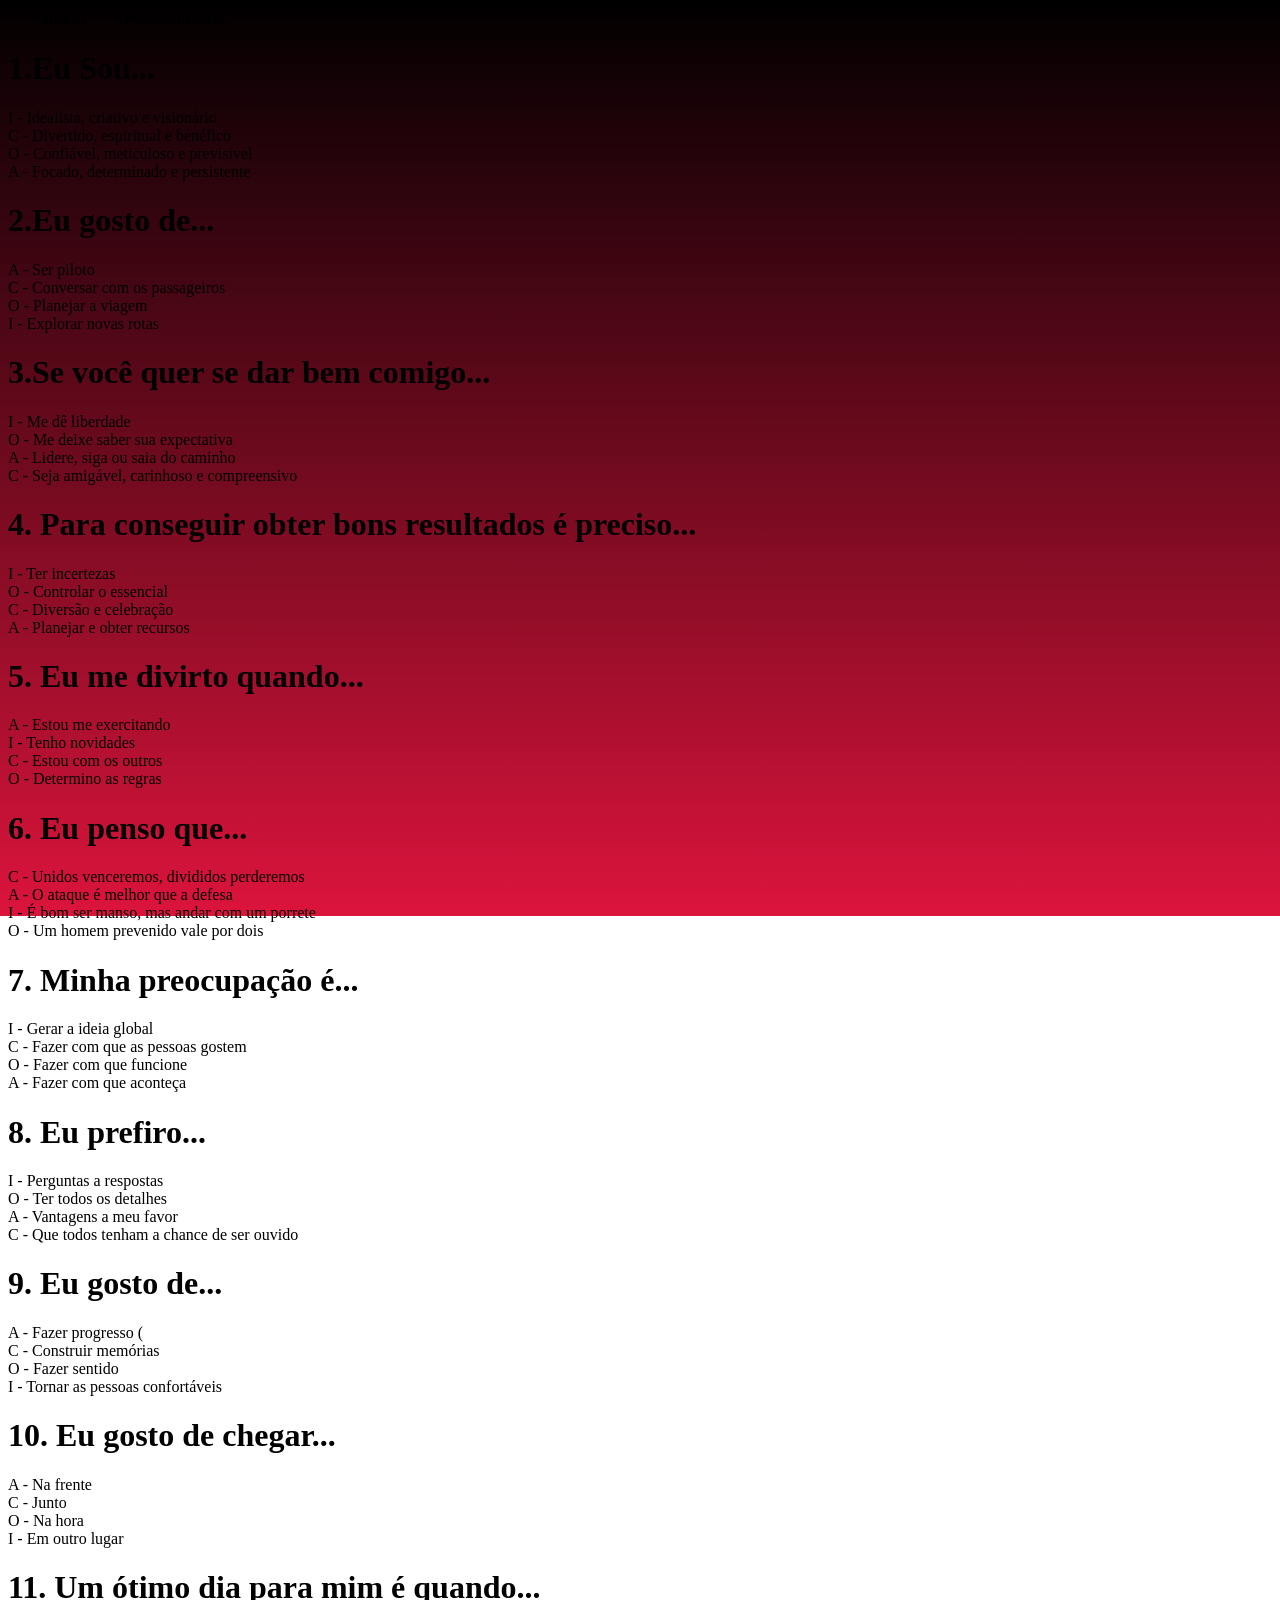
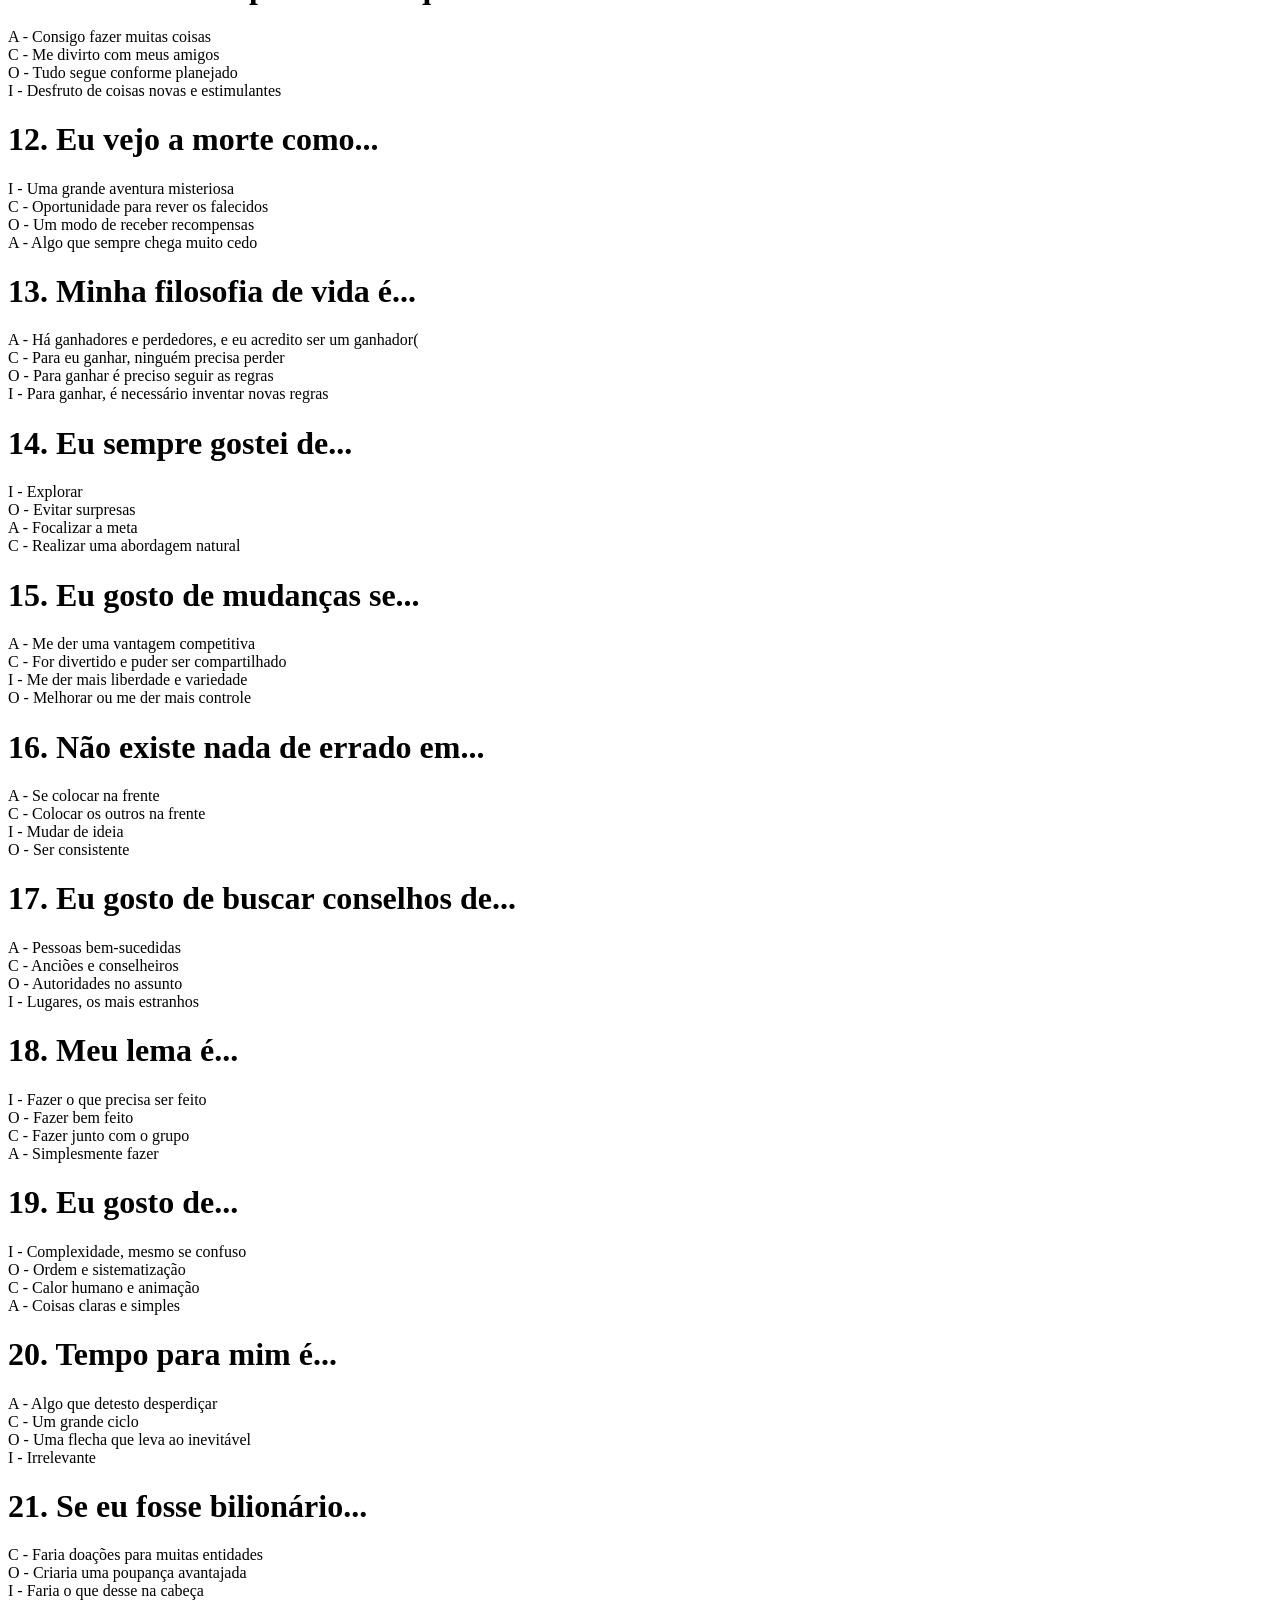
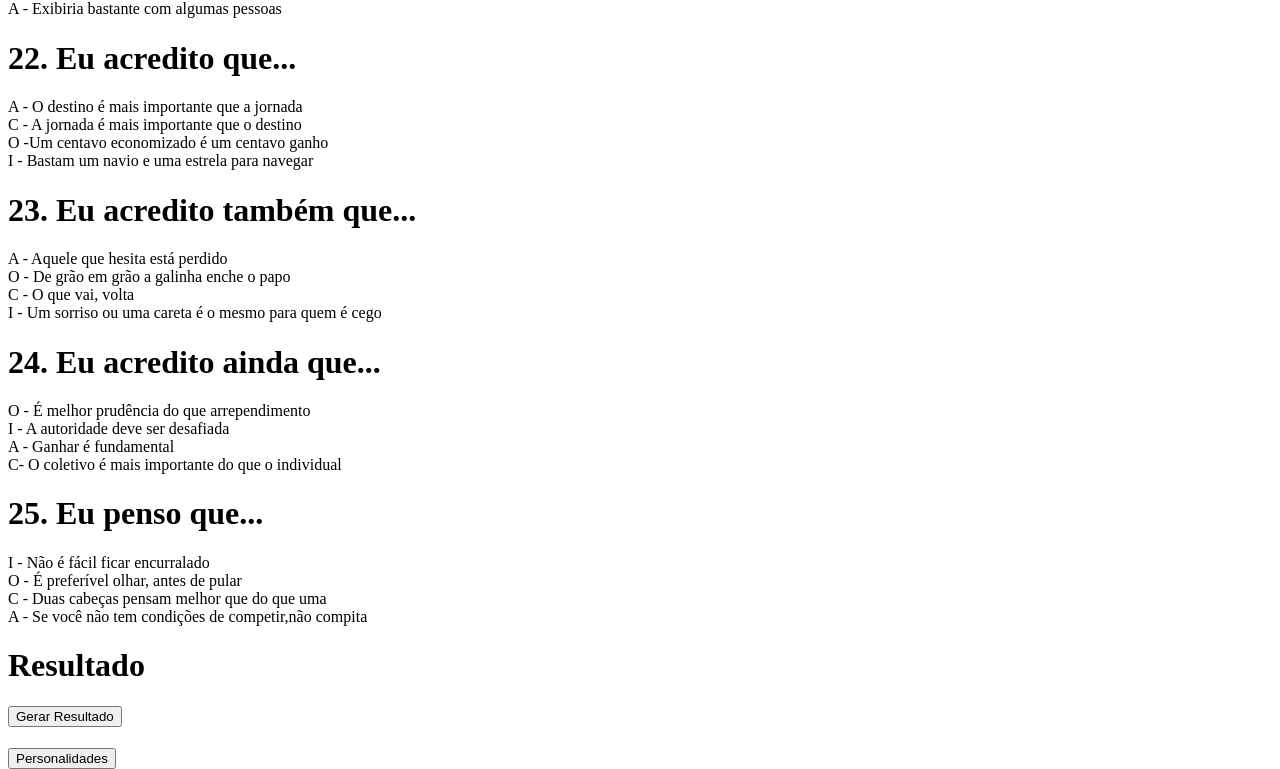
<file: index.html>
<!DOCTYPE html>
<html lang="en">
<head>
    <meta charset="UTF-8">
    <meta name="viewport" content="width=device-width, initial-scale=1.0">
    <link rel="stylesheet" href="style2.css">
    <title>Logica Final</title>

</head>
        <body>
        <div class="navbar">
          <a href="index.html">Início</a>
          <a href="Personalidade.html">Personalidade</a>
        </div>
        
 </header>
<body>
        
    <h1>1.Eu Sou...</h1>
    <input type="radio" style="color: #dc143c" name="pergunta1" class="pergunta" value="aguia">I - Idealista, criativo e visionário<br>
    <input type="radio" style="color: #dc143c" name="pergunta1" class="pergunta" value="gato">C - Divertido, espiritual e benéfico<br>
    <input type="radio" style="color: #dc143c" name="pergunta1" class="pergunta" value="lobo">O - Confiável, meticuloso e previsível <br>
    <input type="radio" style="color: #dc143c" name="pergunta1" class="pergunta" value="tubarao">A - Focado, determinado e persistente<br>

    <h1>2.Eu gosto de...</h1>
    <input type="radio" style="color: #dc143c" name="pergunta2" class="pergunta" value="tubarao">A - Ser piloto<br>
    <input type="radio" style="color: #dc143c" name="pergunta2" class="pergunta" value="gato">C - Conversar com os passageiros<br>
    <input type="radio" style="color: #dc143c" name="pergunta2" class="pergunta" value="lobo">O - Planejar a viagem <br>
    <input type="radio" style="color: #dc143c" name="pergunta2" class="pergunta" value="aguia">I - Explorar novas rotas <br>

    <h1>3.Se você quer se dar bem comigo...</h1>
    <input type="radio" style="color: #dc143c" name="pergunta3" class="pergunta" value="aguia">I - Me dê liberdade <br>
    <input type="radio" style="color: #dc143c" name="pergunta3" class="pergunta" value="lobo">O - Me deixe saber sua expectativa<br>
    <input type="radio" style="color: #dc143c" name="pergunta3" class="pergunta" value="tubarao">A - Lidere, siga ou saia do caminho <br>
    <input type="radio" style="color: #dc143c" name="pergunta3" class="pergunta" value="gato">C - Seja amigável, carinhoso e compreensivo <br>

    <h1>4. Para conseguir obter bons resultados é preciso...</h1>
    <input type="radio" style="color: #dc143c" name="pergunta4" class="pergunta" value="aguia">I - Ter incertezas<br>
    <input type="radio" style="color: #dc143c" name="pergunta4" class="pergunta" value="lobo">O - Controlar o essencial<br>
    <input type="radio" style="color: #dc143c" name="pergunta4" class="pergunta" value="gato">C - Diversão e celebração<br>
    <input type="radio" style="color: #dc143c" name="pergunta4" class="pergunta" value="tubarao">A - Planejar e obter recursos <br>
    
    <h1>5. Eu me divirto quando...</h1>
    <input type="radio" style="color: #dc143c" name="pergunta5" class="pergunta" value="tubarao">A - Estou me exercitando<br>
    <input type="radio" style="color: #dc143c" name="pergunta5" class="pergunta" value="aguia">I - Tenho novidades<br>
    <input type="radio" style="color: #dc143c" name="pergunta5" class="pergunta" value="gato">C - Estou com os outros <br>
    <input type="radio" style="color: #dc143c" name="pergunta5" class="pergunta" value="lobo">O - Determino as regras <br>

    <h1>6. Eu penso que...</h1>
    <input type="radio" style="color: #dc143c" name="pergunta6" class="pergunta" value="gato">C - Unidos venceremos, divididos perderemos <br>
    <input type="radio" style="color: #dc143c" name="pergunta6" class="pergunta" value="tubarao">A - O ataque é melhor que a defesa <br>
    <input type="radio" style="color: #dc143c" name="pergunta6" class="pergunta" value="aguia">I - É bom ser manso, mas andar com um porrete <br>
    <input type="radio" style="color: #dc143c" name="pergunta6" class="pergunta" value="lobo">O - Um homem prevenido vale por dois <br>

    <h1>7. Minha preocupação é...</h1>
    <input type="radio" style="color: #dc143c" name="pergunta7" class="pergunta" value="aguia">I - Gerar a ideia global<br>
    <input type="radio" style="color: #dc143c" name="pergunta7" class="pergunta" value="gato">C - Fazer com que as pessoas gostem <br>
    <input type="radio" style="color: #dc143c" name="pergunta7" class="pergunta" value="lobo">O - Fazer com que funcione <br>
    <input type="radio" style="color: #dc143c" name="pergunta7" class="pergunta" value="tubarao">A - Fazer com que aconteça <br>
    
    <h1>8. Eu prefiro...</h1>
    <input type="radio" style="color: #dc143c" name="pergunta8" class="pergunta" value="aguia">I - Perguntas a respostas <br>
    <input type="radio" style="color: #dc143c" name="pergunta8" class="pergunta" value="lobo">O - Ter todos os detalhes <br>
    <input type="radio" style="color: #dc143c" name="pergunta8" class="pergunta" value="tubarao">A - Vantagens a meu favor <br>
    <input type="radio" style="color: #dc143c" name="pergunta8" class="pergunta" value="gato">C - Que todos tenham a chance de ser ouvido<br>

    <h1>9. Eu gosto de...</h1>
    <input type="radio" style="color: #dc143c" name="pergunta9" class="pergunta" value="tubarao">A - Fazer progresso (<br>
    <input type="radio" style="color: #dc143c" name="pergunta9" class="pergunta" value="gato">C - Construir memórias <br>
    <input type="radio" style="color: #dc143c" name="pergunta9" class="pergunta" value="lobo">O - Fazer sentido <br>
    <input type="radio" style="color: #dc143c" name="pergunta9" class="pergunta" value="aguia">I - Tornar as pessoas confortáveis <br>
    
    <h1>10. Eu gosto de chegar...</h1>
    <input type="radio" style="color: #dc143c" name="pergunta10" class="pergunta" value="tubarao">A - Na frente <br>
    <input type="radio" style="color: #dc143c" name="pergunta10" class="pergunta" value="gato">C - Junto <br>
    <input type="radio" style="color: #dc143c" name="pergunta10" class="pergunta" value="lobo">O - Na hora<br>
    <input type="radio" style="color: #dc143c" name="pergunta10" class="pergunta" value="aguia">I - Em outro lugar <br>

    <h1>11. Um ótimo dia para mim é quando...</h1>
    <input type="radio" style="color: #dc143c" name="pergunta11" class="pergunta" value="tubarao">A - Consigo fazer muitas coisas<br>
    <input type="radio" style="color: #dc143c" name="pergunta11" class="pergunta" value="gato">C - Me divirto com meus amigos<br>
    <input type="radio" style="color: #dc143c" name="pergunta11" class="pergunta" value="lobo">O - Tudo segue conforme planejado <br>
    <input type="radio" style="color: #dc143c" name="pergunta11" class="pergunta" value="aguia">I - Desfruto de coisas novas e estimulantes<br>

    <h1>12. Eu vejo a morte como...</h1>
    <input type="radio" style="color: #dc143c" name="pergunta12" class="pergunta" value="aguia">I - Uma grande aventura misteriosa <br>
    <input type="radio" style="color: #dc143c" name="pergunta12" class="pergunta" value="gato">C - Oportunidade para rever os falecidos <br>
    <input type="radio" style="color: #dc143c" name="pergunta12" class="pergunta" value="lobo">O - Um modo de receber recompensas <br>
    <input type="radio" style="color: #dc143c" name="pergunta12" class="pergunta" value="tubarao">A - Algo que sempre chega muito cedo <br>

    <h1>13. Minha filosofia de vida é...</h1>
    <input type="radio" style="color: #dc143c" name="pergunta13" class="pergunta" value="tubarao">A - Há ganhadores e perdedores, e eu acredito ser um ganhador( <br>
    <input type="radio" style="color: #dc143c" name="pergunta13" class="pergunta" value="gato">C - Para eu ganhar, ninguém precisa perder <br>
    <input type="radio" style="color: #dc143c" name="pergunta13" class="pergunta" value="lobo">O - Para ganhar é preciso seguir as regras <br>
    <input type="radio" style="color: #dc143c" name="pergunta13" class="pergunta" value="aguia">I - Para ganhar, é necessário inventar novas regras<br>
    
    <h1>14. Eu sempre gostei de...</h1>
    <input type="radio" style="color: #dc143c" name="pergunta14" class="pergunta" value="aguia">I - Explorar<br>
    <input type="radio" style="color: #dc143c" name="pergunta14" class="pergunta" value="lobo">O - Evitar surpresas <br>
    <input type="radio" style="color: #dc143c" name="pergunta14" class="pergunta" value="tubarao">A - Focalizar a meta<br>
    <input type="radio" style="color: #dc143c" name="pergunta14" class="pergunta" value="gato">C - Realizar uma abordagem natural <br>

    <h1>15. Eu gosto de mudanças se...</h1>
    <input type="radio" style="color: #dc143c" name="pergunta15" class="pergunta" value="tubarao">A - Me der uma vantagem competitiva <br>
    <input type="radio" style="color: #dc143c" name="pergunta15" class="pergunta" value="gato">C - For divertido e puder ser compartilhado <br>
    <input type="radio" style="color: #dc143c" name="pergunta15" class="pergunta" value="aguia">I - Me der mais liberdade e variedade <br>
    <input type="radio" style="color: #dc143c" name="pergunta15" class="pergunta" value="lobo">O - Melhorar ou me der mais controle <br>

    <h1>16. Não existe nada de errado em...</h1>
    <input type="radio" style="color: #dc143c" name="pergunta16" class="pergunta" value="tubarao">A - Se colocar na frente <br>
    <input type="radio" style="color: #dc143c" name="pergunta16" class="pergunta" value="gato">C - Colocar os outros na frente <br>
    <input type="radio" style="color: #dc143c" name="pergunta16" class="pergunta" value="aguia">I - Mudar de ideia <br>
    <input type="radio" style="color: #dc143c" name="pergunta16" class="pergunta" value="lobo">O - Ser consistente <br>

    <h1>17. Eu gosto de buscar conselhos de...</h1>
    <input type="radio" style="color: #dc143c" name="pergunta17" class="pergunta" value="aguia">A - Pessoas bem-sucedidas <br>
    <input type="radio" style="color: #dc143c" name="pergunta17" class="pergunta" value="lobo">C - Anciões e conselheiros<br>
    <input type="radio" style="color: #dc143c" name="pergunta17" class="pergunta" value="tubarao">O - Autoridades no assunto  <br>
    <input type="radio" style="color: #dc143c" name="pergunta17" class="pergunta" value="gato">I - Lugares, os mais estranhos <br>

    <h1>18. Meu lema é...</h1>
    <input type="radio" style="color: #dc143c" name="pergunta18" class="pergunta" value="aguia">I - Fazer o que precisa ser feito <br>
    <input type="radio" style="color: #dc143c" name="pergunta18" class="pergunta" value="lobo">O - Fazer bem feito <br>
    <input type="radio" style="color: #dc143c" name="pergunta18" class="pergunta" value="tubarao">C - Fazer junto com o grupo <br>
    <input type="radio" style="color: #dc143c" name="pergunta18" class="pergunta" value="gato">A - Simplesmente fazer <br>
   
    <h1>19. Eu gosto de...</h1>
    <input type="radio" style="color: #dc143c" name="pergunta19" class="pergunta" value="aguia">I - Complexidade, mesmo se confuso  <br>
    <input type="radio" style="color: #dc143c" name="pergunta19" class="pergunta" value="lobo">O - Ordem e sistematização <br>
    <input type="radio" style="color: #dc143c" name="pergunta19" class="pergunta" value="tubarao">C - Calor humano e animação <br>
    <input type="radio" style="color: #dc143c" name="pergunta19" class="pergunta" value="gato">A - Coisas claras e simples <br>

    <h1>20. Tempo para mim é...</h1>
    <input type="radio" style="color: #dc143c" name="pergunta20" class="pergunta" value="aguia">A - Algo que detesto desperdiçar  <br>
    <input type="radio" style="color: #dc143c" name="pergunta20" class="pergunta" value="lobo">C - Um grande ciclo <br>
    <input type="radio" style="color: #dc143c" name="pergunta20" class="pergunta" value="tubarao">O - Uma flecha que leva ao inevitável <br>
    <input type="radio" style="color: #dc143c" name="pergunta20" class="pergunta" value="gato">I - Irrelevante <br>
    
    <h1>21. Se eu fosse bilionário...</h1>
    <input type="radio" style="color: #dc143c" name="pergunta21" class="pergunta" value="aguia">C - Faria doações para muitas entidades <br>
    <input type="radio" style="color: #dc143c" name="pergunta21" class="pergunta" value="lobo">O - Criaria uma poupança avantajada<br>
    <input type="radio" style="color: #dc143c" name="pergunta21" class="pergunta" value="tubarao"> I - Faria o que desse na cabeça<br>
    <input type="radio" style="color: #dc143c" name="pergunta21" class="pergunta" value="gato">A - Exibiria bastante com algumas pessoas <br>

    <h1>22. Eu acredito que...</h1>
    <input type="radio" style="color: #dc143c" name="pergunta22" class="pergunta" value="aguia">A - O destino é mais importante que a jornada <br>
    <input type="radio" style="color: #dc143c" name="pergunta22" class="pergunta" value="lobo">C - A jornada é mais importante que o destino <br>
    <input type="radio" style="color: #dc143c" name="pergunta22" class="pergunta" value="tubarao">O -Um centavo economizado é um centavo ganho <br>
    <input type="radio" style="color: #dc143c" name="pergunta22" class="pergunta" value="gato">I - Bastam um navio e uma estrela para navegar<br>

    <h1>23. Eu acredito também que...</h1>
    <input type="radio" style="color: #dc143c" name="pergunta23" class="pergunta" value="aguia">A - Aquele que hesita está perdido <br>
    <input type="radio" style="color: #dc143c" name="pergunta23" class="pergunta" value="lobo">O - De grão em grão a galinha enche o papo <br>
    <input type="radio" style="color: #dc143c" name="pergunta23" class="pergunta" value="tubarao">C - O que vai, volta  <br>
    <input type="radio" style="color: #dc143c" name="pergunta23" class="pergunta" value="gato">I - Um sorriso ou uma careta é o mesmo para quem é cego  <br>

    <h1>24. Eu acredito ainda que...</h1>
    <input type="radio" style="color: #dc143c" name="pergunta24" class="pergunta" value="aguia">O - É melhor prudência do que arrependimento<br>
    <input type="radio" style="color: #dc143c" name="pergunta24" class="pergunta" value="lobo">I - A autoridade deve ser desafiada<br>
    <input type="radio" style="color: #dc143c" name="pergunta24" class="pergunta" value="tubarao">A - Ganhar é fundamental<br>
    <input type="radio" style="color: #dc143c" name="pergunta24" class="pergunta" value="gato">C- O coletivo é mais importante do que o individual <br>

    <h1>25. Eu penso que...</h1>
    <input type="radio" style="color: #dc143c" name="pergunta25" class="pergunta" value="aguia">I - Não é fácil ficar encurralado <br>
    <input type="radio" style="color: #dc143c" name="pergunta25" class="pergunta" value="lobo">O - É preferível olhar, antes de pular <br>
    <input type="radio" style="color: #dc143c" name="pergunta25" class="pergunta" value="tubarao">C - Duas cabeças pensam melhor que do que uma <br>
    <input type="radio" style="color: #dc143c" name="pergunta25" class="pergunta" value="gato">A - Se você não tem condições de competir,não compita <br>
    
    <h1>Resultado</h1>
    <input type="button" id="btn" value="Gerar Resultado">
    <h1 id="resultado"></h1>
    
    <a href="http://127.0.0.1:5500/Personalidade.html"><button>Personalidades</button>
    <br>
    <script>
         
        document.getElementById("btn").onclick = function(){
        
        var contAguia=0;
        var contLobo=0;
        var contTubarao=0;
        var contGato=0;

        
        var radio = document.getElementsByClassName("pergunta");
        
        for(var i=0; i<radio.length; i++){
        
            if(radio[i].checked){
                
                if(radio[i].value==="aguia"){
                    contAguia++;
                } else if(radio[i].value==="lobo"){
                contLobo++;
                } else if(radio[i].value==="tubarao"){
                    contTubarao++;
                } else {
                    contGato++;
                }
            }
        }
    
        var resultado = `Aguia = ${contAguia}<br>
        Tubarao = ${contTubarao}<br>
        Lobo = ${contLobo} <br>
        Gato = ${contGato}`

        document.getElementById("resultado").innerHTML = resultado;
    }
    </script>
    
</body>
    
</html>
</file>
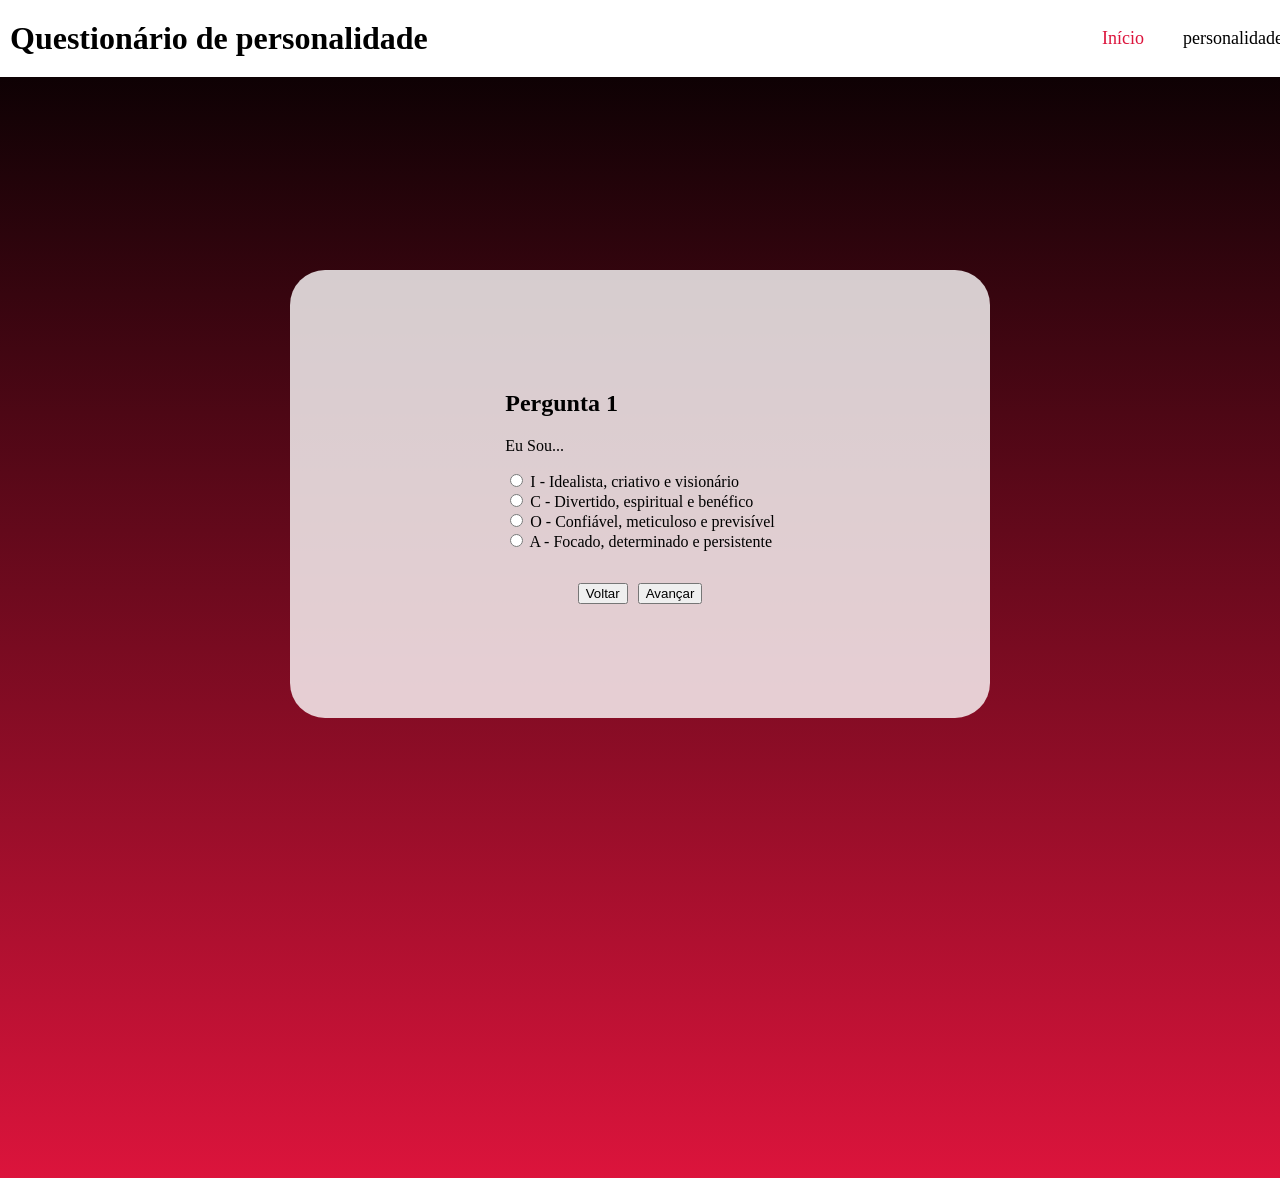
<file: index2.html>
<!DOCTYPE html>
<html lang="en">

<head>
    <meta charset="UTF-8">
    <meta name="viewport" content="width=device-width, initial-scale=1.0">
    <link rel="stylesheet" href="style2.css">
    <title>Questionário de personalidade</title>
</head>

<body>
    <main class="main">
        <header class="header">
            <a class="logo">Questionário de personalidade</a>

            <nav class="navbar">
                <a href="index3.html" class="ativo">Início</a>
                <a href="Personalidade.html">personalidades</a>
            </nav>
        </header>

        <body>
            <div class="questionario">
                <div class="pergunta ativa">
                    <h2>Pergunta 1</h2>
                    <p>Eu Sou...</p>
                    <input type="radio" name="resposta1" id="resposta1-1">
                    <label for="resposta1-1">I - Idealista, criativo e visionário</label>
                    <br>
                    <input type="radio" name="resposta1" id="resposta1-2">
                    <label for="resposta1-2">C - Divertido, espiritual e benéfico</label>
                    <br>
                    <input type="radio" name="resposta1" id="resposta1-3">
                    <label for="resposta1-3">O - Confiável, meticuloso e previsível</label>
                    <br>
                    <input type="radio" name="resposta1" id="resposta1-4">
                    <label for="resposta1-4">A - Focado, determinado e persistente</label>
                </div>

                <div class="pergunta">
                    <h2>Pergunta 2</h2>
                    <p>Eu gosto de...</p>
                    <input type="radio" name="resposta2" id="resposta2-1">
                    <label for="resposta2-1">A - Ser piloto</label>
                    <br>
                    <input type="radio" name="resposta2" id="resposta2-2">
                    <label for="resposta2-2">C - Conversar com os passageiros</label>
                    <br>
                    <input type="radio" name="resposta2" id="resposta2-3">
                    <label for="resposta2-3">O - Planejar a viagem</label>
                    <br>
                    <input type="radio" name="resposta2" id="resposta2-4">
                    <label for="resposta2-4">I - Explorar novas rotas</label>
                </div>

                <div class="pergunta">
                    <h2>Pergunta 3</h2>
                    <p>Se você quer se dar bem comigo...</p>
                    <input type="radio" name="resposta3" id="resposta2-1">
                    <label for="resposta2-1">I - Me dê liberdade</label>
                    <br>
                    <input type="radio" name="resposta3" id="resposta2-2">
                    <label for="resposta2-2">O - Me deixe saber sua expectativa</label>
                    <br>
                    <input type="radio" name="resposta3" id="resposta2-3">
                    <label for="resposta2-3">A - Lidere, siga ou saia do caminho</label>
                    <br>
                    <input type="radio" name="resposta3" id="resposta2-4">
                    <label for="resposta2-4">C - Seja amigável, carinhoso e compreensivo</label>
                </div>

                <div class="pergunta">
                    <h2>Pergunta 4</h2>
                    <p>Para conseguir obter bons resultados é preciso...</p>
                    <input type="radio" name="resposta4" id="resposta2-1">
                    <label for="resposta2-1">I - Ter incertezas</label>
                    <br>
                    <input type="radio" name="resposta4" id="resposta2-2">
                    <label for="resposta2-2">O - Controlar o essencial</label>
                    <br>
                    <input type="radio" name="resposta4" id="resposta2-3">
                    <label for="resposta2-3">C - Diversão e celebração</label>
                    <br>
                    <input type="radio" name="resposta4" id="resposta2-4">
                    <label for="resposta2-4">A - Planejar e obter recursos</label>
                </div>

                <div class="pergunta">
                    <h2>Pergunta 5</h2>
                    <p>Eu me divirto quando...</p>
                    <input type="radio" name="resposta5" id="resposta2-1">
                    <label for="resposta2-1">A - Estou me exercitando</label>
                    <br>
                    <input type="radio" name="resposta5" id="resposta2-2">
                    <label for="resposta2-2">I - Tenho novidades</label>
                    <br>
                    <input type="radio" name="resposta5" id="resposta2-3">
                    <label for="resposta2-3">C - Estou com os outros</label>
                    <br>
                    <input type="radio" name="resposta5" id="resposta2-4">
                    <label for="resposta2-4">O - Determino as regras</label>
                </div>

                <div class="pergunta">
                    <h2>Pergunta 6</h2>
                    <p>Eu penso que...</p>
                    <input type="radio" name="resposta6" id="resposta2-1">
                    <label for="resposta2-1">C - Unidos venceremos, divididos perderemos</label>
                    <br>
                    <input type="radio" name="resposta6" id="resposta2-2">
                    <label for="resposta2-2">A - O ataque é melhor que a defesa</label>
                    <br>
                    <input type="radio" name="resposta6" id="resposta2-3">
                    <label for="resposta2-3">I - É bom ser manso, mas andar com um porrete</label>
                    <br>
                    <input type="radio" name="resposta6" id="resposta2-4">
                    <label for="resposta2-4">O - Um homem prevenido vale por dois</label>
                </div>

                <div class="pergunta">
                    <h2>Pergunta 7</h2>
                    <p>Minha preocupação é...</p>
                    <input type="radio" name="resposta6" id="resposta2-1">
                    <label for="resposta2-1">I - Gerar a ideia global</label>
                    <br>
                    <input type="radio" name="resposta6" id="resposta2-2">
                    <label for="resposta2-2">C - Fazer com que as pessoas gostem</label>
                    <br>
                    <input type="radio" name="resposta6" id="resposta2-3">
                    <label for="resposta2-3">O - Fazer com que funcione </label>
                    <br>
                    <input value="" type="radio" name="resposta6" id="resposta2-4">
                    <label for="resposta2-4">A - Fazer com que aconteça</label>
                </div>

                <div class="pergunta">
                    <h2>Pergunta 8</h2>
                    <p>Eu prefiro...</p>
                    <input type="radio" name="resposta7" id="resposta2-1">
                    <label for="resposta2-1">I - Perguntas a respostas </label>
                    <br>
                    <input type="radio" name="resposta7" id="resposta2-2">
                    <label for="resposta2-2">O - Ter todos os detalhes </label>
                    <br>
                    <input type="radio" name="resposta7" id="resposta2-3">
                    <label for="resposta2-3">A - Vantagens a meu favor</label>
                    <br>
                    <input type="radio" name="resposta7" id="resposta2-4">
                    <label for="resposta2-4">C - Que todos tenham a chance de ser ouvido</label>
                </div>

                <div class="pergunta">
                    <h2>Pergunta 9</h2>
                    <p>Eu gosto de...</p>
                    <input type="radio" name="resposta8" id="resposta2-1">
                    <label for="resposta2-1">A - Fazer progresso </label>
                    <br>
                    <input type="radio" name="resposta8" id="resposta2-2">
                    <label for="resposta2-2">C - Construir memórias</label>
                    <br>
                    <input type="radio" name="resposta8" id="resposta2-3">
                    <label for="resposta2-3">O - Fazer sentido</label>
                    <br>
                    <input type="radio" name="resposta8" id="resposta2-4">
                    <label for="resposta2-4">I - Tornar as pessoas confortáveis </label>
                </div>

                <div class="pergunta">
                    <h2>Pergunta 10</h2>
                    <p>Eu gosto de chegar...</p>
                    <input type="radio" name="resposta9" id="resposta2-1">
                    <label for="resposta2-1">A - Na frente </label>
                    <br>
                    <input type="radio" name="resposta9" id="resposta2-2">
                    <label for="resposta2-2">C - Junto</label>
                    <br>
                    <input type="radio" name="resposta9" id="resposta2-3">
                    <label for="resposta2-3">O - Na hora</label>
                    <br>
                    <input type="radio" name="resposta9" id="resposta2-4">
                    <label for="resposta2-4">I - Em outro lugar</label>
                </div>

                <div class="pergunta">
                    <h2>Pergunta 11</h2>
                    <p> Um ótimo dia para mim é quando...</p>
                    <input type="radio" name="resposta10" id="resposta2-1">
                    <label for="resposta2-1">A - Consigo fazer muitas coisas</label>
                    <br>
                    <input type="radio" name="resposta10" id="resposta2-2">
                    <label for="resposta2-2">C - Me divirto com meus amigos</label>
                    <br>
                    <input type="radio" name="resposta10" id="resposta2-3">
                    <label for="resposta2-3">O - Tudo segue conforme planejado</label>
                    <br>
                    <input type="radio" name="resposta10" id="resposta2-4">
                    <label for="resposta2-4">I - Desfruto de coisas novas e estimulantes</label>
                </div>

                <div class="pergunta">
                    <h2>Pergunta 12</h2>
                    <p>Eu vejo a morte como...</p>
                    <input type="radio" name="resposta11" id="resposta2-1">
                    <label for="resposta2-1">I - Uma grande aventura misteriosa</label>
                    <br>
                    <input type="radio" name="resposta11" id="resposta2-2">
                    <label for="resposta2-2">C - Oportunidade para rever os falecidos </label>
                    <br>
                    <input type="radio" name="resposta11" id="resposta2-3">
                    <label for="resposta2-3">O - Um modo de receber recompensas</label>
                    <br>
                    <input type="radio" name="resposta11" id="resposta2-4">
                    <label for="resposta2-4">A - Algo que sempre chega muito cedo</label>
                </div>

                <div class="pergunta">
                    <h2>Pergunta 13</h2>
                    <p>Minha filosofia de vida é...</p>
                    <input type="radio" name="resposta12" id="resposta2-1">
                    <label for="resposta2-1">A - Há ganhadores e perdedores, e eu acredito ser um ganhador</label>
                    <br>
                    <input type="radio" name="resposta12" id="resposta2-2">
                    <label for="resposta2-2">C - Para eu ganhar, ninguém precisa perder </label>
                    <br>
                    <input type="radio" name="resposta12" id="resposta2-3">
                    <label for="resposta2-3">O - Para ganhar é preciso seguir as regras</label>
                    <br>
                    <input type="radio" name="resposta12" id="resposta2-4">
                    <label for="resposta2-4">I - Para ganhar, é necessário inventar novas regras</label>
                </div>

                <div class="pergunta">
                    <h2>Pergunta 14</h2>
                    <p>Eu sempre gostei de...</p>
                    <input type="radio" name="resposta13" id="resposta2-1">
                    <label for="resposta2-1">I - Explorar</label>
                    <br>
                    <input type="radio" name="resposta13" id="resposta2-2">
                    <label for="resposta2-2">O - Evitar surpresas</label>
                    <br>
                    <input type="radio" name="resposta13" id="resposta2-3">
                    <label for="resposta2-3">A - Focalizar a meta</label>
                    <br>
                    <input type="radio" name="resposta13" id="resposta2-4">
                    <label for="resposta2-4">C - Realizar uma abordagem natural </label>
                </div>

                <div class="pergunta">
                    <h2>Pergunta 15</h2>
                    <p>Eu gosto de mudanças se...</p>
                    <input type="radio" name="resposta14" id="resposta2-1">
                    <label for="resposta2-1">A - Me der uma vantagem competitiva</label>
                    <br>
                    <input type="radio" name="resposta14" id="resposta2-2">
                    <label for="resposta2-2">C - For divertido e puder ser compartilhado</label>
                    <br>
                    <input type="radio" name="resposta14" id="resposta2-3">
                    <label for="resposta2-3">I - Me der mais liberdade e variedade</label>
                    <br>
                    <input type="radio" name="resposta14" id="resposta2-4">
                    <label for="resposta2-4">O - Melhorar ou me der mais controle</label>
                </div>

                <div class="pergunta">
                    <h2>Pergunta 16</h2>
                    <p>Não existe nada de errado em...</p>
                    <input type="radio" name="resposta15" id="resposta2-1">
                    <label for="resposta2-1">A - Se colocar na frente</label>
                    <br>
                    <input type="radio" name="resposta15" id="resposta2-2">
                    <label for="resposta2-2">C - Colocar os outros na frente</label>
                    <br>
                    <input type="radio" name="resposta15" id="resposta2-3">
                    <label for="resposta2-3">I - Mudar de ideia</label>
                    <br>
                    <input type="radio" name="resposta15" id="resposta2-4">
                    <label for="resposta2-4">O - Ser consistente</label>
                </div>

                <div class="pergunta">
                    <h2>Pergunta 17</h2>
                    <p>Eu gosto de buscar conselhos de...</p>
                    <input type="radio" name="resposta16" id="resposta2-1">
                    <label for="resposta2-1">A - Pessoas bem-sucedidas</label>
                    <br>
                    <input type="radio" name="resposta16" id="resposta2-2">
                    <label for="resposta2-2">C - Anciões e conselheiros</label>
                    <br>
                    <input type="radio" name="resposta16" id="resposta2-3">
                    <label for="resposta2-3">O - Autoridades no assunto</label>
                    <br>
                    <input type="radio" name="resposta16" id="resposta2-4">
                    <label for="resposta2-4">I - Lugares, os mais estranhos</label>
                </div>

                <div class="pergunta">
                    <h2>Pergunta 18</h2>
                    <p>Meu lema é...</p>
                    <input type="radio" name="resposta17" id="resposta2-1">
                    <label for="resposta2-1">I - Fazer o que precisa ser feito</label>
                    <br>
                    <input type="radio" name="resposta17" id="resposta2-2">
                    <label for="resposta2-2">O - Fazer bem feito </label>
                    <br>
                    <input type="radio" name="resposta17" id="resposta2-3">
                    <label for="resposta2-3">C - Fazer junto com o grupo</label>
                    <br>
                    <input type="radio" name="resposta17" id="resposta2-4">
                    <label for="resposta2-4">A - Simplesmente fazer</label>
                </div>

                <div class="pergunta">
                    <h2>Pergunta 19</h2>
                    <p>Eu gosto de...<</p>
                    <input type="radio" name="resposta18" id="resposta2-1">
                    <label for="resposta2-1">I - Complexidade, mesmo se confuso </label>
                    <br>
                    <input type="radio" name="resposta18" id="resposta2-2">
                    <label for="resposta2-2">O - Ordem e sistematização </label>
                    <br>
                    <input type="radio" name="resposta18" id="resposta2-3">
                    <label for="resposta2-3">C - Calor humano e animação</label>
                    <br>
                    <input type="radio" name="resposta18" id="resposta2-4">
                    <label for="resposta2-4">A - Coisas claras e simples</label>
                </div>

                <div class="pergunta">
                    <h2>Pergunta 20</h2>
                    <p>Tempo para mim é...</p>
                    <input type="radio" name="resposta19" id="resposta2-1">
                    <label for="resposta2-1">A - Algo que detesto desperdiçar</label>
                    <br>
                    <input type="radio" name="resposta19" id="resposta2-2">
                    <label for="resposta2-2">C - Um grande ciclo</label>
                    <br>
                    <input type="radio" name="resposta19" id="resposta2-3">
                    <label for="resposta2-3">O - Uma flecha que leva ao inevitável</label>
                    <br>
                    <input type="radio" name="resposta19" id="resposta2-4">
                    <label for="resposta2-4">I - Irrelevante</label>
                </div>

                <div class="pergunta">
                    <h2>Pergunta 21</h2>
                    <p>Se eu fosse bilionário...</p>
                    <input type="radio" name="resposta20" id="resposta2-1">
                    <label for="resposta2-1">C - Faria doações para muitas entidades</label>
                    <br>
                    <input type="radio" name="resposta20" id="resposta2-2">
                    <label for="resposta2-2">O - Criaria uma poupança avantajada</label>
                    <br>
                    <input type="radio" name="resposta20" id="resposta2-3">
                    <label for="resposta2-3">I - Faria o que desse na cabeça</label>
                    <br>
                    <input type="radio" name="resposta20" id="resposta2-4">
                    <label for="resposta2-4">A - Exibiria bastante com algumas pessoas </label>
                </div>

                <div class="pergunta">
                    <h2>Pergunta 22</h2>
                    <p>Eu acredito que...</p>
                    <input type="radio" name="resposta21" id="resposta2-1">
                    <label for="resposta2-1">A - O destino é mais importante que a jornada</label>
                    <br>
                    <input type="radio" name="resposta21" id="resposta2-2">
                    <label for="resposta2-2">C - A jornada é mais importante que o destino</label>
                    <br>
                    <input type="radio" name="resposta21" id="resposta2-3">
                    <label for="resposta2-3">O -Um centavo economizado é um centavo ganho </label>
                    <br>
                    <input type="radio" name="resposta21" id="resposta2-4">
                    <label for="resposta2-4">I - Bastam um navio e uma estrela para navegar</label>
                </div>

                <div class="pergunta">
                    <h2>Pergunta 23</h2>
                    <p>Eu acredito também que...</p>
                    <input type="radio" name="resposta22" id="resposta2-1">
                    <label for="resposta2-1">A - Aquele que hesita está perdido</label>
                    <br>
                    <input type="radio" name="resposta22" id="resposta2-2">
                    <label for="resposta2-2">O - De grão em grão a galinha enche o papo</label>
                    <br>
                    <input type="radio" name="resposta22" id="resposta2-3">
                    <label for="resposta2-3">C - O que vai, volta</label>
                    <br>
                    <input type="radio" name="resposta22" id="resposta2-4">
                    <label for="resposta2-4">I - Um sorriso ou uma careta é o mesmo para quem é cego </label>
                </div>

                <div class="pergunta">
                    <h2>Pergunta 24</h2>
                    <p>Eu acredito ainda que...</p>
                    <input type="radio" name="resposta23" id="resposta2-1">
                    <label for="resposta2-1">O - É melhor prudência do que arrependimento</label>
                    <br>
                    <input type="radio" name="resposta23" id="resposta2-2">
                    <label for="resposta2-2">I - A autoridade deve ser desafiada</label>
                    <br>
                    <input type="radio" name="resposta23" id="resposta2-3">
                    <label for="resposta2-3">A - Ganhar é fundamental</label>
                    <br>
                    <input type="radio" name="resposta23" id="resposta2-4">
                    <label for="resposta2-4">C- O coletivo é mais importante do que o individual</label>
                </div>

                <div class="pergunta">
                    <h2>Pergunta 25</h2>
                    <p>Eu penso que...</p>
                    <input type="radio" name="resposta25" id="resposta2-1">
                    <label for="resposta2-1">I - Não é fácil ficar encurralado </label>
                    <br>
                    <input type="radio" name="resposta25" id="resposta2-2">
                    <label for="resposta2-2">O - É preferível olhar, antes de pular</label>
                    <br>
                    <input type="radio" name="resposta25" id="resposta2-3">
                    <label for="resposta2-3">C - Duas cabeças pensam melhor que do que uma </label>
                    <br>
                    <input type="radio" name="resposta25" id="resposta2-4">
                    <label for="resposta2-4">A - Se você não tem condições de competir,não compita </label>
                </div>

                <div class="botoes">
                    <button onclick="voltarPergunta()">Voltar</button>
                    <button onclick="proximoPergunta()">Avançar</button>
                    <button id="btnPersonalidades" style="display: none;">Ver Personalidades</button>
                </div>
            </div>

            <script>
                var perguntas = document.querySelectorAll('.pergunta');
                var perguntaAtual = 0;
                var respostas = {};

                function proximoPergunta() {
                    var inputs = perguntas[perguntaAtual].querySelectorAll('input[type="radio"]');
                    var respostaSelecionada = '';
                    for (var i = 0; i < inputs.length; i++) {
                        if (inputs[i].checked) {
                            respostaSelecionada = inputs[i].id;
                            break;
                        }
                    }

                    if (respostaSelecionada !== '') {
                        if (respostas[respostaSelecionada]) {
                            respostas[respostaSelecionada]++;
                        } else {
                            respostas[respostaSelecionada] = 1;
                        }
                    }

                    perguntas[perguntaAtual].classList.remove('ativa');
                    perguntaAtual = (perguntaAtual + 1) % perguntas.length;
                    perguntas[perguntaAtual].classList.add('ativa');

                    if (perguntaAtual === 0) {
                        exibirResultados();
                    }
                }

                function voltarPergunta() {
                    perguntas[perguntaAtual].classList.remove('ativa');
                    perguntaAtual = (perguntaAtual - 1 + perguntas.length) % perguntas.length;
                    perguntas[perguntaAtual].classList.add('ativa');
                }

                // Adicione este código após a última pergunta do questionário

                // Obtém o elemento do botão
                var btnPersonalidades = document.getElementById("btnPersonalidades");

                // Verifica se o usuário está na última pergunta
                if (perguntaAtual === totalPerguntas) {
                    // Exibe o botão
                    btnPersonalidades.style.display = "block";
                }

                // Adiciona um evento de clique ao botão para redirecionar o usuário
                btnPersonalidades.addEventListener("click", function () {
                    window.location.href = "Personalidade.html";
                });

                //iniciando a função ao clicar no botão
                document.getElementById("btn").onclick = function () {
                    //declarando 4 contadores
                    var contAguia = 0;
                    var contLobo = 0;
                    var contTubarao = 0;
                    var contGato = 0;

                    //obtendo todos os radios e atribuindo para radio
                    var radio = document.getElementsByClassName("pergunta");
                    //percorrendo todas as posições da variavel radio
                    for (var i = 0; i < radio.length; i++) {
                        //testando os radios para ver se esta selecionado
                        if (radio[i].checked) {
                            //testando qual o valor do radio selecionado
                            //contando os radios selecionados em cada animal
                            if (radio[i].value === "aguia") {
                                contAguia++;
                            } else if (radio[i].value === "lobo") {
                                contLobo++;
                            } else if (radio[i].value === "tubarao") {
                                contTubarao++;
                            } else if (radio[i].value === "gato") {
                                contGato++;
                            }
                        }
                    }
                    //criando uma variavel resultado e atribuindo
                    //texto interpolado com contadores
                    var resultado = `Aguia = ${contAguia}<br>
                    Tubarao = ${contTubarao}<br>
                    Lobo = ${contLobo} <br>
                    Gato = ${contGato}`

                    document.getElementById("resultado").innerHTML = ("resultado");
                }
            </script>

            <script src="main.js"></script>
        </body>

</html>
</file>
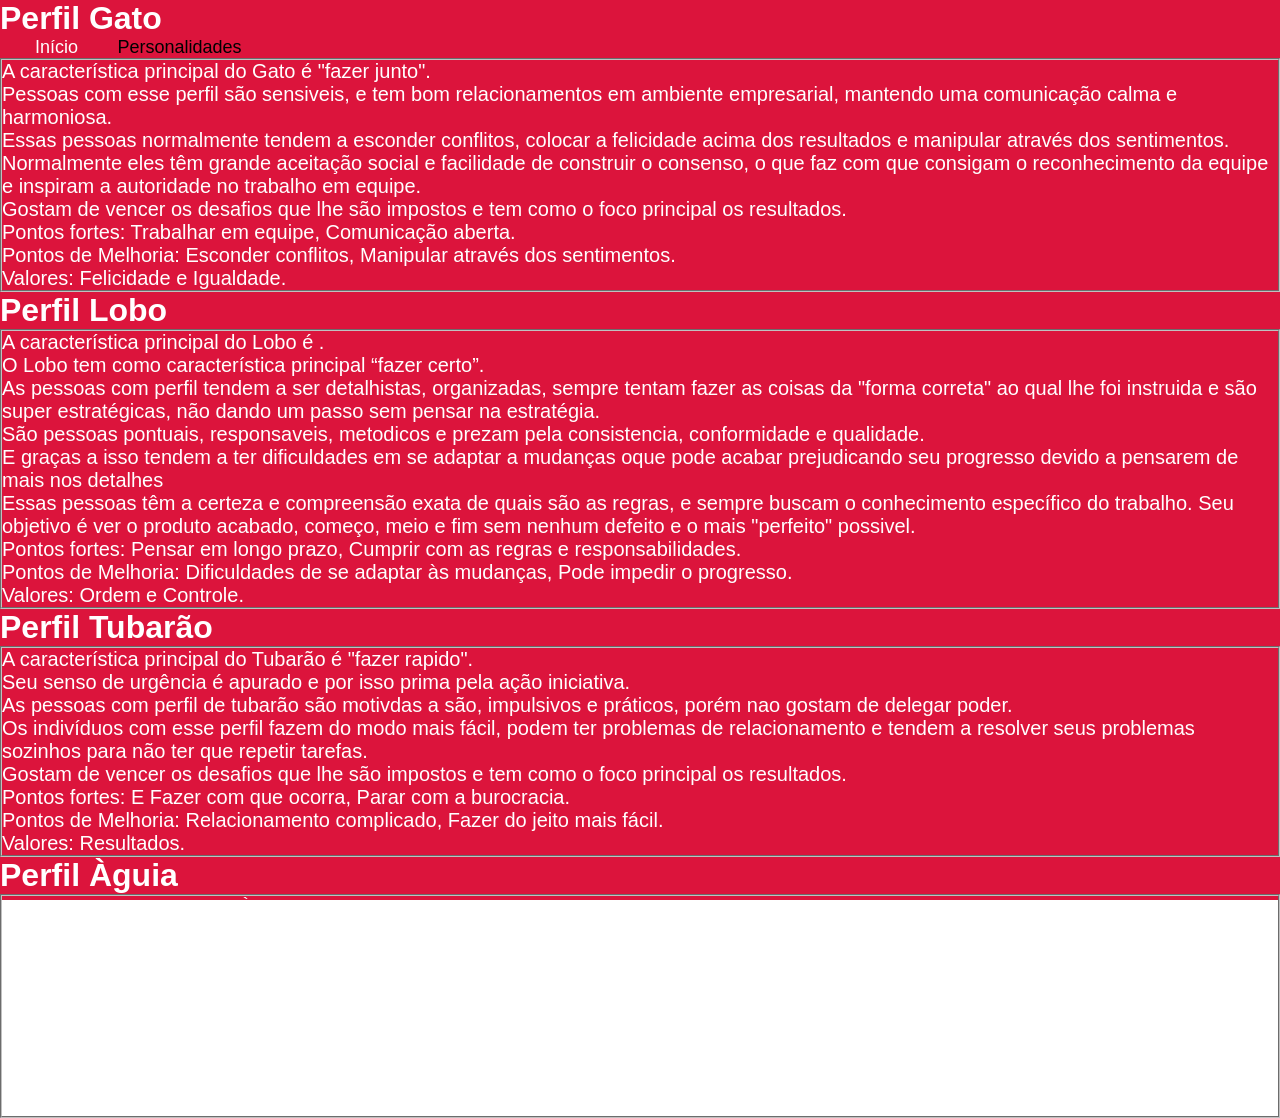
<file: Personalidade.html>
<!DOCTYPE html>
<html lang="en">

<head>
    <meta charset="UTF-8">
    <meta name="viewport" content="width=device-width, initial-scale=1.0">
    <link rel="stylesheet" href="personalidade.css">
    <body>
        <div class="gato">
            <h1 style="color: white;">Perfil Gato</h1>
            <nav class="navbar">
                <a href="index3.html">Início</a>
                <a href="Personalidade.html" class="ativo">Personalidades</a>
            </nav>
            <fieldset class="Gato" style="color: white; font-size: 20px;">
                <p>A característica principal do Gato é "fazer junto".</p>
                <p>Pessoas com esse perfil são sensiveis, e tem bom relacionamentos em ambiente empresarial, mantendo
                    uma
                    comunicação calma e harmoniosa.</p>
                <p>Essas pessoas normalmente tendem a esconder conflitos, colocar a felicidade acima dos resultados e
                    manipular através dos sentimentos.</p>
                <p>Normalmente eles têm grande aceitação social e facilidade de construir o consenso, o que faz com que
                    consigam o reconhecimento da equipe e inspiram a autoridade no trabalho em equipe.</p>
                <p>Gostam de vencer os desafios que lhe são impostos e tem como o foco principal os resultados.</p>
                <p>Pontos fortes: Trabalhar em equipe, Comunicação aberta.</p>
                <p>Pontos de Melhoria: Esconder conflitos, Manipular através dos sentimentos.</p>
                <p>Valores: Felicidade e Igualdade.</p>
                </h3>
                </center>
            </fieldset>
        </div>

        <div class="lobo">
            <h1 style="color: white;">Perfil Lobo</h1>
            <fieldset class="Lobo" style="color: white; font-size: 20px;">
                <p>A característica principal do Lobo é .</p>
                <p>O Lobo tem como característica principal “fazer certo”.</p>
                <p>As pessoas com perfil tendem a ser detalhistas, organizadas, sempre tentam fazer as coisas da "forma
                    correta" ao qual lhe foi instruida e são super estratégicas, não dando um passo sem pensar na
                    estratégia.</p>
                <p>São pessoas pontuais, responsaveis, metodicos e prezam pela consistencia, conformidade e qualidade.
                </p>
                <p>E graças a isso tendem a ter dificuldades em se adaptar a mudanças oque pode acabar prejudicando seu
                    progresso devido a pensarem de mais nos detalhes</p>
                <p>Essas pessoas têm a certeza e compreensão exata de quais são as regras, e sempre buscam o
                    conhecimento
                    específico do trabalho. Seu objetivo é ver o produto acabado, começo, meio e fim sem nenhum defeito
                    e o
                    mais "perfeito" possivel.</p>
                <p>Pontos fortes: Pensar em longo prazo, Cumprir com as regras e responsabilidades.</p>
                <p>Pontos de Melhoria: Dificuldades de se adaptar às mudanças, Pode impedir o progresso.</p>
                <p>Valores: Ordem e Controle.</p>
                </h3>
                </center>
            </fieldset>
        </div>

        <div class="tubarao">
            <h1 style="color: white;">Perfil Tubarão</h1>
            <fieldset class="Tubarão" style="color: white; font-size: 20px;">
                <p>A característica principal do Tubarão é "fazer rapido".</p>
                <p>Seu senso de urgência é apurado e por isso prima pela ação iniciativa.</p>
                <p>As pessoas com perfil de tubarão são motivdas a são, impulsivos e práticos, porém nao gostam de
                    delegar
                    poder.</p>
                <p>Os indivíduos com esse perfil fazem do modo mais fácil, podem ter problemas de relacionamento e
                    tendem a
                    resolver seus problemas sozinhos para não ter que repetir tarefas.</p>
                <p>Gostam de vencer os desafios que lhe são impostos e tem como o foco principal os resultados.</p>
                <p>Pontos fortes: E Fazer com que ocorra, Parar com a burocracia.</p>
                <p>Pontos de Melhoria: Relacionamento complicado, Fazer do jeito mais fácil.</p>
                <p>Valores: Resultados.</p>
                </h3>
                </center>
            </fieldset>
        </div>

        <div class="aguia">
            <h1 style="color: white;">Perfil Àguia</h1>
            <fieldset class="Águia" style="color: white; font-size: 19px;">
                <p>A característica principal do Àguia é Fazer de forma diferente dos outros.</p>
                <p>As pessoas com esse perfil geralmente tendem a ser as mais criativas e a tentar antecipar o futuro,
                    costumam provocar mudanças radicais e inspirar ideias.</p>
                <p>Devidi a essas caracteristicas a pessoa tende a ser mais impaciente e rebelde defendendo sempre
                    mudanças
                    e prezando pelo futuro sem se preocupar com o presente</p>
                <p>Normalmente pessoas com esse perfil tendem a se sentir mais motivadas ao não terem controle das
                    coisas e
                    estarem em ambientes descentralizados.</p>
                <p>São informais,flexiveis, e prezam por sua liberdade de expressão e por fazer exeções. E adoram
                    delegar
                    tarefas e detalhes</p>
                <p>Pontos fortes: Fortes: Provocar mudanças radicais, Antecipar o futuro.</p>
                <p>Pontos de Melhoria: Falta de atenção para o presente, Impaciência e rebeldia</p>
                <p>Valores: Criatividade e Liberdade.</p>
                </h3>
                </center>
        </div>
    </body>

</html>
</file>
<file: style2.css>
body {
    background: linear-gradient(black, #dc143c);
    background-repeat: no-repeat;
    justify-content: center;
    align-items: center;
    background-size: 100%;
    height: 100vh;
    overflow-y: hidden;
}

header  {
position: fixed;
top: 0;
left: 0;
width: 100%;
padding: 20px 10px;
background: #ffffff;
display: flex;
justify-content: space-between;
align-items: center;
z-index: 100;
}

.logo {
    font-size: 32px;
    color: rgb(0, 0, 0);
    text-decoration: none;
    font-weight: 700;
    filter: drop-shadow(0 0 5px #ffffff);
}

.navbar a {
    font-size: 18px;
    color: rgb(0, 0, 0);
    text-decoration: none;
    font-weight: 500;
    margin-left: 35px;
    transition: .3s;
}
.navbar a:hover,
.navbar a.ativo {
    color: #dc143c;
}



.questionario {
    display: flex;
    flex-direction: column;
    justify-content: center;
    align-items: center;
    background-color: rgba(255, 255, 255, 0.8);
    padding: 100px;
    border-radius: 35px;
    margin: 0 auto;
    max-width: 500px;
    margin-top: 30vh;
}

.pergunta {
    display: none;
    
}

.pergunta.ativa {
    display: block;
}

.botoes {
    padding: 10px 20px;
    border: none;
    font-size: 40px;
    font-weight: 600;
    border-radius: 5px;
    cursor: pointer;
    transition: 0.3s;
}
</file>
<file: personalidade.css>
* {
    margin: 0;
    padding: 0;
    box-sizing: border-box;
    font-family: 'Poppins', sans-serif;
}

body {
    background: linear-gradient(#dc143c, #dc143c);
    background-repeat: no-repeat;
    justify-content: center;
    align-items: center;
    background-size: 100%;
    height: 100vh;
    overflow-y: hidden;
}

header  {
    position: fixed;
    top: 0;
    left: 0;
    width: 100%;
    padding: 20px 10px;
    background: #ffffff;
    display: flex;
    justify-content: space-between;
    align-items: center;
    z-index: 100;
    }
    
    .logo {
        font-size: 32px;
        color: rgb(0, 0, 0);
        text-decoration: none;
        font-weight: 700;
        filter: drop-shadow(0 0 5px #ffffff);
    }
    
    .navbar a {
        font-size: 18px;
        color: rgb(255, 255, 255);
        text-decoration: none;
        font-weight: 500;
        margin-left: 35px;
    transition: .3s;
    }
    .navbar a:hover,
    .navbar a.ativo {
        color: #000000;
    }
    
    main {
        min-height: 100vh;
        background-color: #000000;
    }
    
    .Início {
        height: 100vh;
        width: 100%;
        display: flex;
        justify-content: center;
        align-items: center;
        flex-direction: column;
    }
    
    .Início-conteúdo {
        max-width: 500px;
        display: flex;
        align-items: center;
        flex-direction: column;
        margin-left: 35px;
    }
    
    .Início-conteúdo h1 {
        font-size: 78px;
        font-weight: 700;
        text-shadow: 0 0 10px rgb(0, 0, 0);
    }
    
    .Início-conteúdo p {
        font-size: 16px;
        text-align: center;
        text-shadow: 0 0 10px rgb(0, 0, 0);
        margin-bottom: 35px;
    }
    
    .Início-conteúdo .start-bnt {
        width: 190px;
        height: 55px;
        background-color: #dc143c;
        border: 2px solid #fff;
        outline: none;    
        border-radius: 6px;
        box-shadow: 0 0 10px rgba(0, 0, 0, .3);;
        font-size: 18px;
        color: #fff;
        letter-spacing: 1px;
        font-weight: 600;
        cursor: pointer;
        transition: .5s;
    }
    
    .Início-conteúdo .start-bnt:hover {
        background: #dc143c;
        box-shadow: none;
    }
</file>
